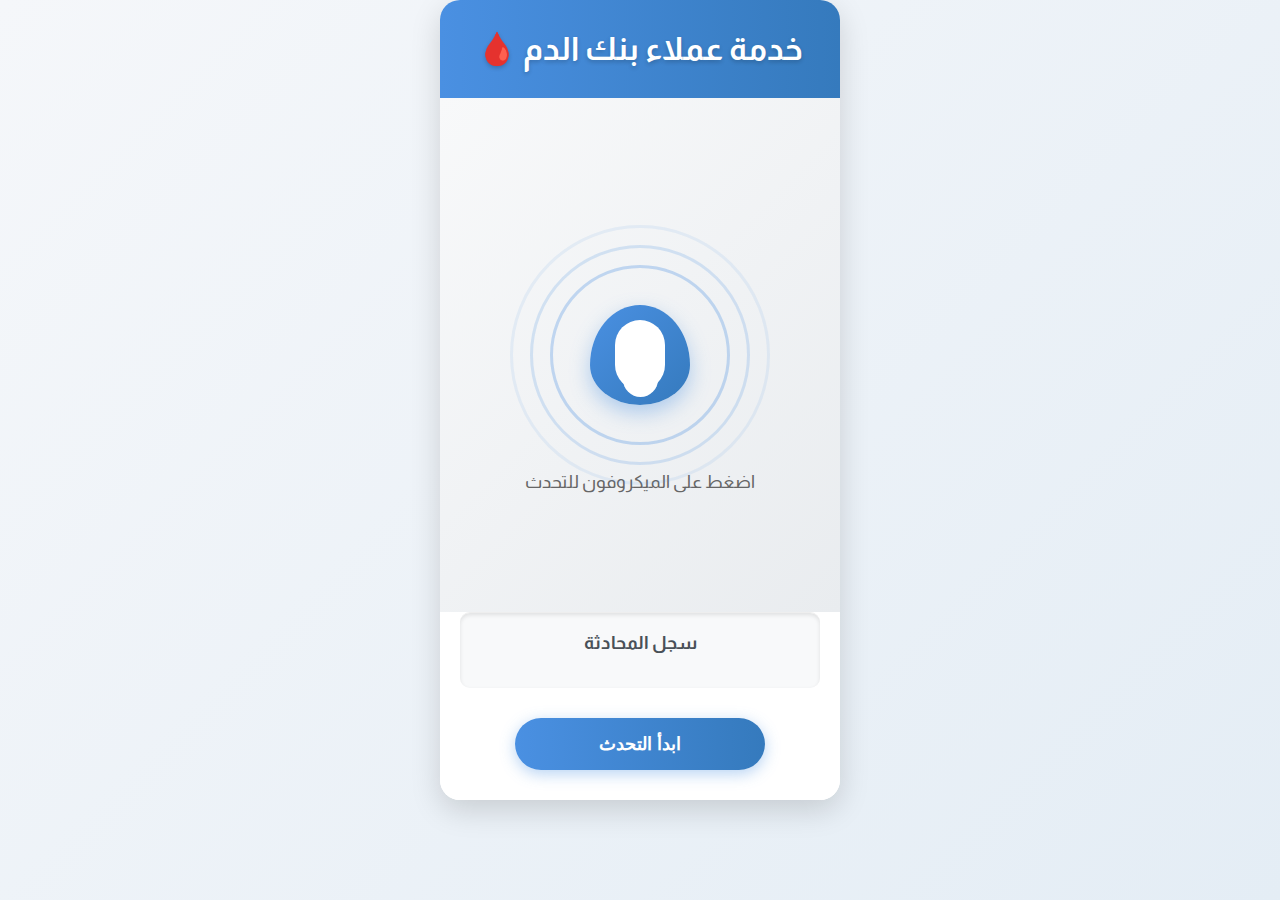
<file: index.html>
<!doctype html><html lang="ar"><head><meta charset="utf-8"/><link rel="icon" href="/favicon.ico"/><meta name="viewport" content="width=device-width,initial-scale=1"/><meta name="theme-color" content="#000000"/><meta name="description" content="مساعد بنك الدم الذكي - استعلم عن التبرع بالدم والفصائل والتوافق"/><link rel="apple-touch-icon" href="/logo192.png"/><link rel="manifest" href="/manifest.json"/><title>مساعد بنك الدم</title><script defer="defer" src="/static/js/main.911f1ed7.js"></script><link href="/static/css/main.633a5fa9.css" rel="stylesheet"></head><body><noscript>You need to enable JavaScript to run this app.</noscript><div id="root"></div></body></html>
</file>
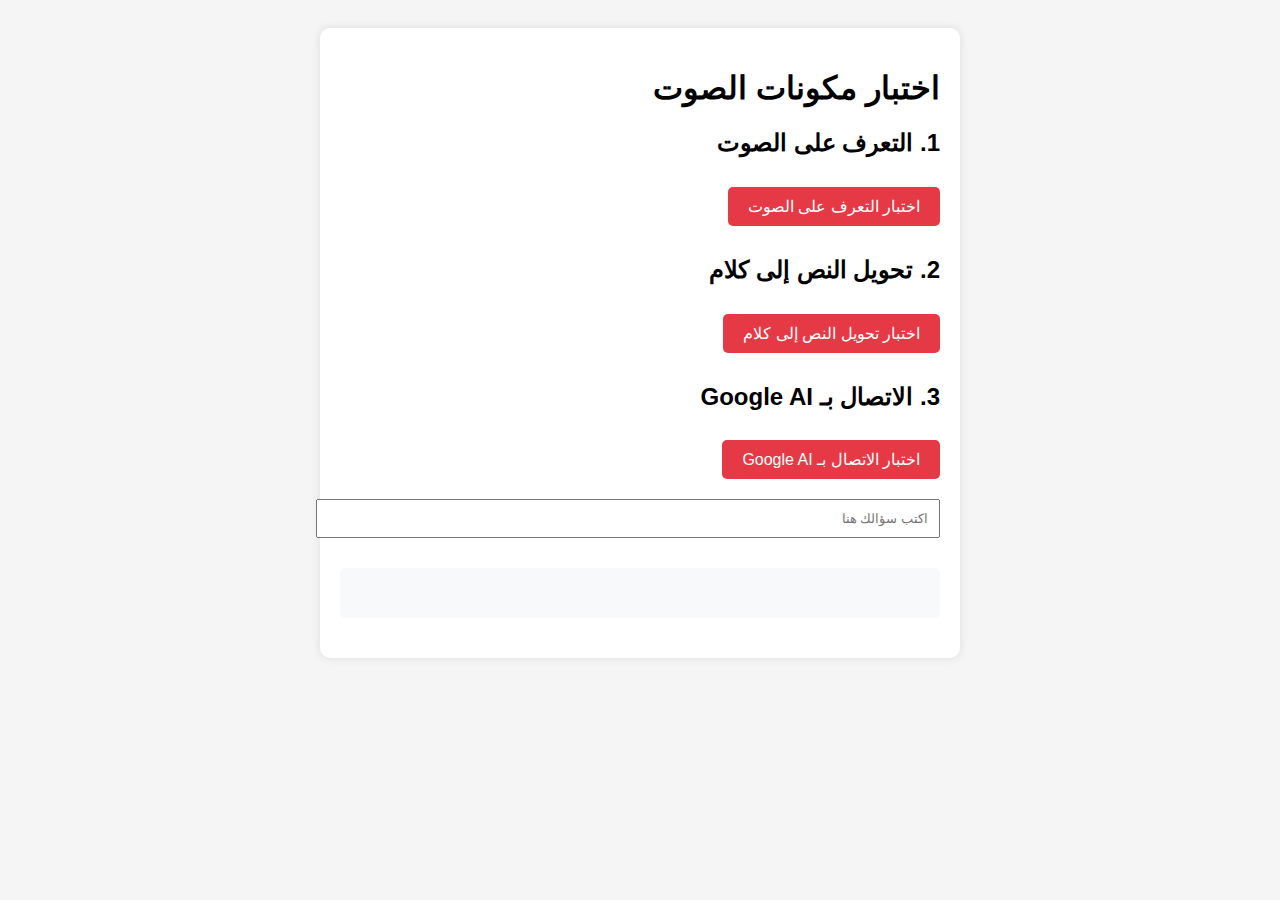
<file: test-voice.html>
<!DOCTYPE html>
<html lang="ar" dir="rtl">
<head>
    <meta charset="UTF-8">
    <meta name="viewport" content="width=device-width, initial-scale=1.0">
    <title>اختبار الصوت</title>
    <style>
        body {
            font-family: Arial, sans-serif;
            padding: 20px;
            background-color: #f5f5f5;
        }
        .container {
            max-width: 600px;
            margin: 0 auto;
            background: white;
            padding: 20px;
            border-radius: 10px;
            box-shadow: 0 0 10px rgba(0,0,0,0.1);
        }
        button {
            background-color: #e63946;
            color: white;
            border: none;
            padding: 10px 20px;
            margin: 10px 0;
            border-radius: 5px;
            cursor: pointer;
            font-size: 16px;
        }
        button:hover {
            background-color: #d62828;
        }
        button:disabled {
            background-color: #ccc;
            cursor: not-allowed;
        }
        .result {
            margin: 20px 0;
            padding: 15px;
            background-color: #f8f9fa;
            border-radius: 5px;
            min-height: 20px;
        }
        .error {
            color: red;
        }
        .success {
            color: green;
        }
    </style>
</head>
<body>
    <div class="container">
        <h1>اختبار مكونات الصوت</h1>
        
        <h2>1. التعرف على الصوت</h2>
        <button id="testRecognition">اختبار التعرف على الصوت</button>
        
        <h2>2. تحويل النص إلى كلام</h2>
        <button id="testTTS">اختبار تحويل النص إلى كلام</button>
        
        <h2>3. الاتصال بـ Google AI</h2>
        <button id="testGoogleAI">اختبار الاتصال بـ Google AI</button>
        <input type="text" id="aiInput" placeholder="اكتب سؤالك هنا" style="width: 100%; padding: 10px; margin: 10px 0;">
        
        <div id="result" class="result"></div>
    </div>

    <script>
        // Test Speech Recognition
        document.getElementById('testRecognition').addEventListener('click', async function() {
            const resultDiv = document.getElementById('result');
            resultDiv.innerHTML = 'جاري اختبار التعرف على الصوت...';
            
            try {
                const SpeechRecognition = window.SpeechRecognition || window.webkitSpeechRecognition;
                
                if (!SpeechRecognition) {
                    throw new Error('المتصفح لا يدعم التعرف على الصوت');
                }
                
                const recognition = new SpeechRecognition();
                recognition.lang = 'ar-SA';
                recognition.interimResults = false;
                recognition.maxAlternatives = 1;
                
                recognition.onresult = function(event) {
                    const transcript = event.results[0][0].transcript;
                    resultDiv.innerHTML = `<div class="success">تم التعرف على الصوت بنجاح: "${transcript}"</div>`;
                };
                
                recognition.onerror = function(event) {
                    resultDiv.innerHTML = `<div class="error">خطأ في التعرف على الصوت: ${event.error}</div>`;
                };
                
                recognition.start();
                
                setTimeout(() => {
                    recognition.stop();
                }, 5000);
                
            } catch (error) {
                resultDiv.innerHTML = `<div class="error">خطأ: ${error.message}</div>`;
            }
        });
        
        // Test Text-to-Speech
        document.getElementById('testTTS').addEventListener('click', function() {
            const resultDiv = document.getElementById('result');
            resultDiv.innerHTML = 'جاري اختبار تحويل النص إلى كلام...';
            
            try {
                if ('speechSynthesis' in window) {
                    const utterance = new SpeechSynthesisUtterance('مرحباً بك في مساعد بنك الدم');
                    utterance.lang = 'ar-SA';
                    utterance.rate = 1;
                    utterance.pitch = 1;
                    utterance.volume = 1;
                    
                    utterance.onend = function() {
                        resultDiv.innerHTML += '<div class="success"><br>تم تشغيل الصوت بنجاح</div>';
                    };
                    
                    utterance.onerror = function(event) {
                        resultDiv.innerHTML = `<div class="error">خطأ في تشغيل الصوت: ${event.error}</div>`;
                    };
                    
                    speechSynthesis.speak(utterance);
                    resultDiv.innerHTML = 'جاري تشغيل الصوت...';
                } else {
                    throw new Error('المتصفح لا يدعم تحويل النص إلى كلام');
                }
            } catch (error) {
                resultDiv.innerHTML = `<div class="error">خطأ: ${error.message}</div>`;
            }
        });
        
        // Test Google AI (this would require backend)
        document.getElementById('testGoogleAI').addEventListener('click', function() {
            const resultDiv = document.getElementById('result');
            const input = document.getElementById('aiInput').value;
            
            if (!input.trim()) {
                resultDiv.innerHTML = '<div class="error">يرجى إدخال سؤال أولاً</div>';
                return;
            }
            
            resultDiv.innerHTML = 'اختبار الاتصال بـ Google AI يتطلب تنفيذ الخادم...';
        });
    </script>
</body>
</html>
</file>
<file: static/css/main.633a5fa9.css>
@import url(https://fonts.googleapis.com/css2?family=Almarai:wght@300;400;700;800&display=swap);body{-webkit-font-smoothing:antialiased;-moz-osx-font-smoothing:grayscale;font-family:-apple-system,BlinkMacSystemFont,Segoe UI,Roboto,Oxygen,Ubuntu,Cantarell,Fira Sans,Droid Sans,Helvetica Neue,sans-serif;margin:0}code{font-family:source-code-pro,Menlo,Monaco,Consolas,Courier New,monospace}.App{text-align:center}*{box-sizing:border-box;margin:0;padding:0}body{background:linear-gradient(135deg,#f5f7fa,#e4edf5);font-family:Almarai,Segoe UI,Tahoma,Geneva,Verdana,sans-serif;min-height:100vh}.app-container{background-color:#fff;border-radius:20px;box-shadow:0 10px 30px #00000026;display:flex;flex-direction:column;height:100vh;margin:0 auto;max-height:800px;max-width:400px;overflow:hidden;position:relative;width:100%}.app-header{background:linear-gradient(90deg,#4a90e2,#357abd);box-shadow:0 4px 12px #0000001a;color:#fff;padding:30px 0;text-align:center}.app-title{font-size:32px;font-weight:700;letter-spacing:1px;text-shadow:0 2px 4px #0003}.app-subtitle{font-size:16px;margin-top:8px;opacity:.9}.microphone-container{background:linear-gradient(135deg,#f8f9fa,#e9ecef);flex-grow:1}.microphone,.microphone-container{align-items:center;display:flex;justify-content:center;position:relative}.microphone{background:linear-gradient(135deg,#4a90e2,#357abd);border-radius:50% 50% 50% 50%/60% 60% 40% 40%;box-shadow:0 8px 20px #4a90e266;cursor:pointer;height:100px;transition:all .3s ease;width:100px;z-index:2}.microphone:hover{box-shadow:0 12px 25px #4a90e280;transform:scale(1.05)}.microphone:active{transform:scale(.95)}.microphone:before{border-radius:25px;height:70px;top:15px;width:50px}.microphone:after,.microphone:before{background-color:#fff;content:"";position:absolute}.microphone:after{border-radius:0 0 18px 18px;bottom:8px;height:25px;width:35px}.sound-wave{animation:pulse 2s infinite;border:3px solid #4a90e24d;border-radius:50%;height:180px;position:absolute;width:180px;z-index:1}.sound-wave:nth-child(2){animation-delay:.5s;border-color:#4a90e233;height:220px;width:220px}.sound-wave:nth-child(3){animation-delay:1s;border-color:#4a90e21a;height:260px;width:260px}@keyframes pulse{0%{opacity:.8;transform:scale(.8)}50%{opacity:.4;transform:scale(1.2)}to{opacity:0;transform:scale(1.5)}}.listening .sound-wave{animation-duration:1s}.app-footer{background-color:#fff;padding:30px;text-align:center}.talk-button{background:linear-gradient(90deg,#4a90e2,#357abd);border:none;border-radius:30px;box-shadow:0 4px 15px #4a90e266;color:#fff;cursor:pointer;font-size:18px;font-weight:700;max-width:250px;padding:15px 40px;transition:all .3s ease;width:100%}.talk-button:hover{background:linear-gradient(90deg,#357abd,#2c5aa0);box-shadow:0 6px 20px #4a90e280;transform:translateY(-2px)}.talk-button:active{box-shadow:0 2px 10px #4a90e24d;transform:translateY(0)}.talk-button:disabled{background:#ccc;box-shadow:none;cursor:not-allowed;transform:none}.end-conversation-button{background:linear-gradient(90deg,#6c757d,#5a6268);border:none;border-radius:30px;box-shadow:0 4px 15px #6c757d66;color:#fff;cursor:pointer;font-size:16px;font-weight:700;margin-top:15px;max-width:250px;padding:15px 30px;transition:all .3s ease;width:100%}.end-conversation-button:hover{background:linear-gradient(90deg,#5a6268,#495057);box-shadow:0 6px 20px #6c757d80;transform:translateY(-2px)}.end-conversation-button:active{box-shadow:0 2px 10px #6c757d4d;transform:translateY(0)}.end-conversation-button:disabled{background:#ccc;box-shadow:none;cursor:not-allowed;transform:none}.status-indicator{align-items:center;background-color:#f8f9fa;border-radius:10px;box-shadow:0 4px 12px #0000001a;display:flex;justify-content:center;margin:15px auto;max-width:300px;padding:20px}.pulse-dot{background-color:#4a90e2;border-radius:50%;height:12px;margin-left:10px;width:12px}.pulse-dot.listening{animation:pulse 1.5s infinite}.status-text{color:#495057;font-size:16px;font-weight:500}.status-message{bottom:120px;color:#666;font-size:18px;font-weight:500;left:0;opacity:0;padding:0 20px;position:absolute;right:0;text-align:center;transition:opacity .3s ease}.status-message.show{opacity:1}.features{background-color:#f8f9fa;border-top:1px solid #eee;display:flex;justify-content:space-around;padding:20px}.feature{padding:10px;text-align:center}.feature-icon{color:#4a90e2;font-size:24px;margin-bottom:8px}.feature-text{color:#666;font-size:14px}.recording-indicator{animation:blink 1s infinite;background-color:#fff;border-radius:50%;height:20px;position:absolute;right:10px;top:10px;width:20px}@keyframes blink{0%{opacity:1}50%{opacity:.5}to{opacity:1}}.conversation-history{background-color:#f8f9fa;border-radius:10px;border-top:1px solid #eee;box-shadow:inset 0 2px 4px #0000001a;margin:0 20px;max-height:200px;overflow-y:auto;padding:20px}.conversation-history h3{color:#495057;font-size:18px;font-weight:700;margin-bottom:15px;text-align:center}.conversation-messages{display:flex;flex-direction:column;gap:10px}.message{word-wrap:break-word;border-radius:15px;font-size:14px;line-height:1.4;max-width:80%;padding:12px 15px}.message.user{align-self:flex-end;background-color:#e63946;border-bottom-right-radius:5px;color:#fff;margin-left:auto}.message.ai{align-self:flex-start;background-color:#f8f9fa;border:1px solid #dee2e6;border-bottom-left-radius:5px;color:#495057}.message strong{display:block;font-size:12px;font-weight:700;margin-bottom:5px;opacity:.8}@media (max-width:768px){.app-container{border-radius:0;margin:0;max-height:100vh;max-width:100%}.app-title{font-size:28px;padding:0 20px}.app-subtitle{font-size:14px}.microphone{height:90px;width:90px}.sound-wave{height:160px;width:160px}.sound-wave:nth-child(2){height:200px;width:200px}.sound-wave:nth-child(3){height:240px;width:240px}.talk-button{font-size:16px;max-width:280px;padding:12px 30px}.end-conversation-button{font-size:14px;max-width:280px;padding:12px 25px}.conversation-history{margin:0 15px;max-height:180px;padding:15px}.conversation-history h3{font-size:16px}.message{font-size:13px;max-width:85%;padding:10px 12px}.status-message{font-size:16px;padding:0 15px}.app-footer{padding:20px}}@media (max-width:480px){.app-title{font-size:24px}.app-subtitle{font-size:13px}.microphone{height:80px;width:80px}.sound-wave{height:140px;width:140px}.sound-wave:nth-child(2){height:180px;width:180px}.sound-wave:nth-child(3){height:220px;width:220px}.talk-button{font-size:15px;padding:10px 25px}.end-conversation-button{font-size:13px;padding:10px 20px}.conversation-history{margin:0 10px;max-height:150px;padding:12px}.message{font-size:12px;padding:8px 10px}.status-message{bottom:100px;font-size:14px}}
/*# sourceMappingURL=main.633a5fa9.css.map*/
</file>
